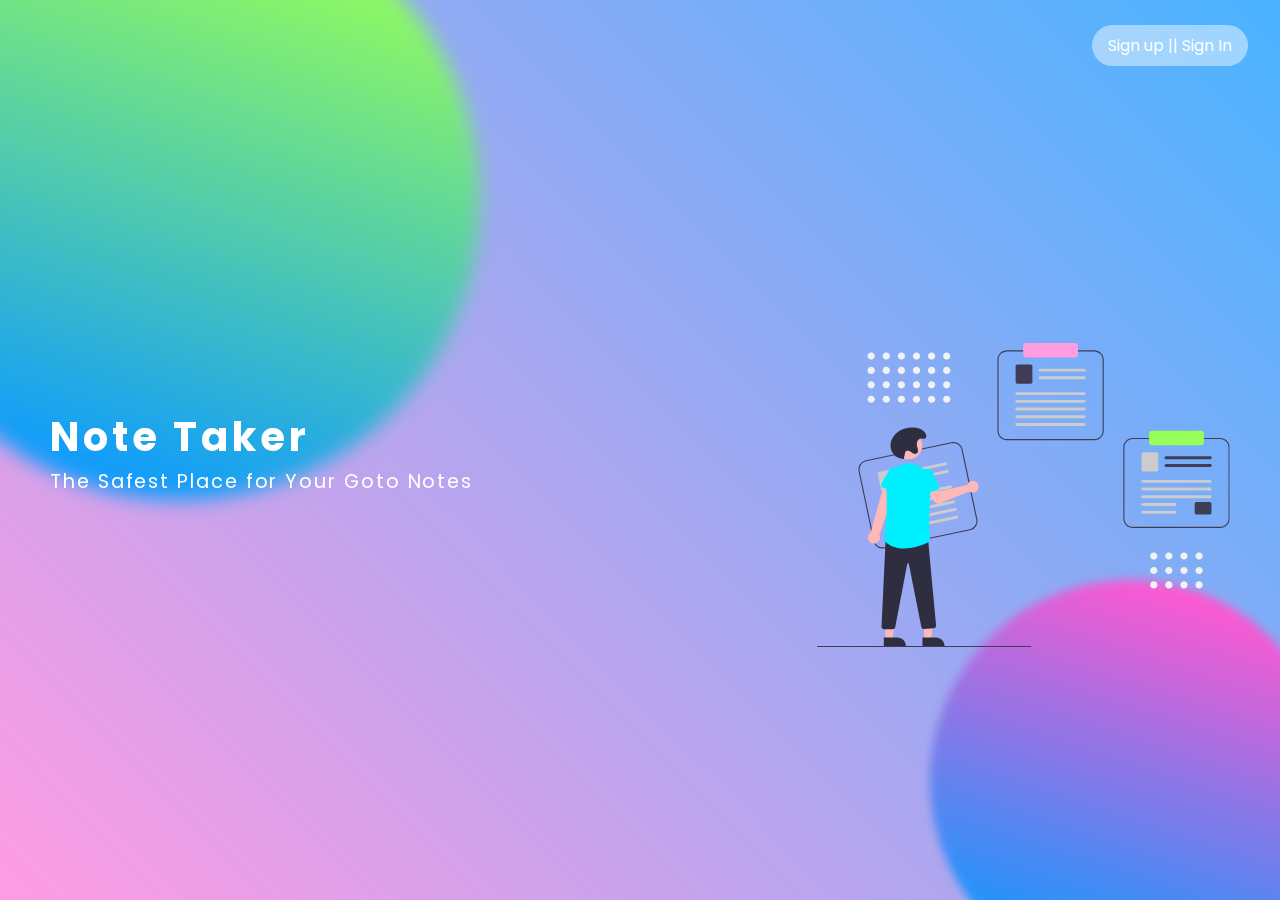
<file: index.html>
<!DOCTYPE html>
<html lang="en">
  <head>
    <meta charset="UTF-8" />
    <meta http-equiv="X-UA-Compatible" content="IE=edge" />
    <meta name="viewport" content="width=device-width, initial-scale=1.0" />
    <link rel="stylesheet" href="style.css" />
    <title>Note-Maker</title>
  </head>
  <div class="master">
    <body>
      <nav>
        <div>
          <a href="./Pages/Login/index.html">Sign up || Sign In</a>
        </div>
      </nav>

      <main class="container">
        <div class="left-div">
          <h1 class="main-heading">Note Taker</h1>
          <h3 class="sub-heading">The Safest Place for Your Goto Notes</h3>
        </div>
        <div class="right-div">
          <img src="./assets/homepage-illustration.svg" alt="illustration" />
        </div>
      </main>
      <!-- circles -->
      <div class="circle1"></div>
      <div class="circle2"></div>
      <script src="./script.js"></script>
    </body>
  </div>
</html>
</file>
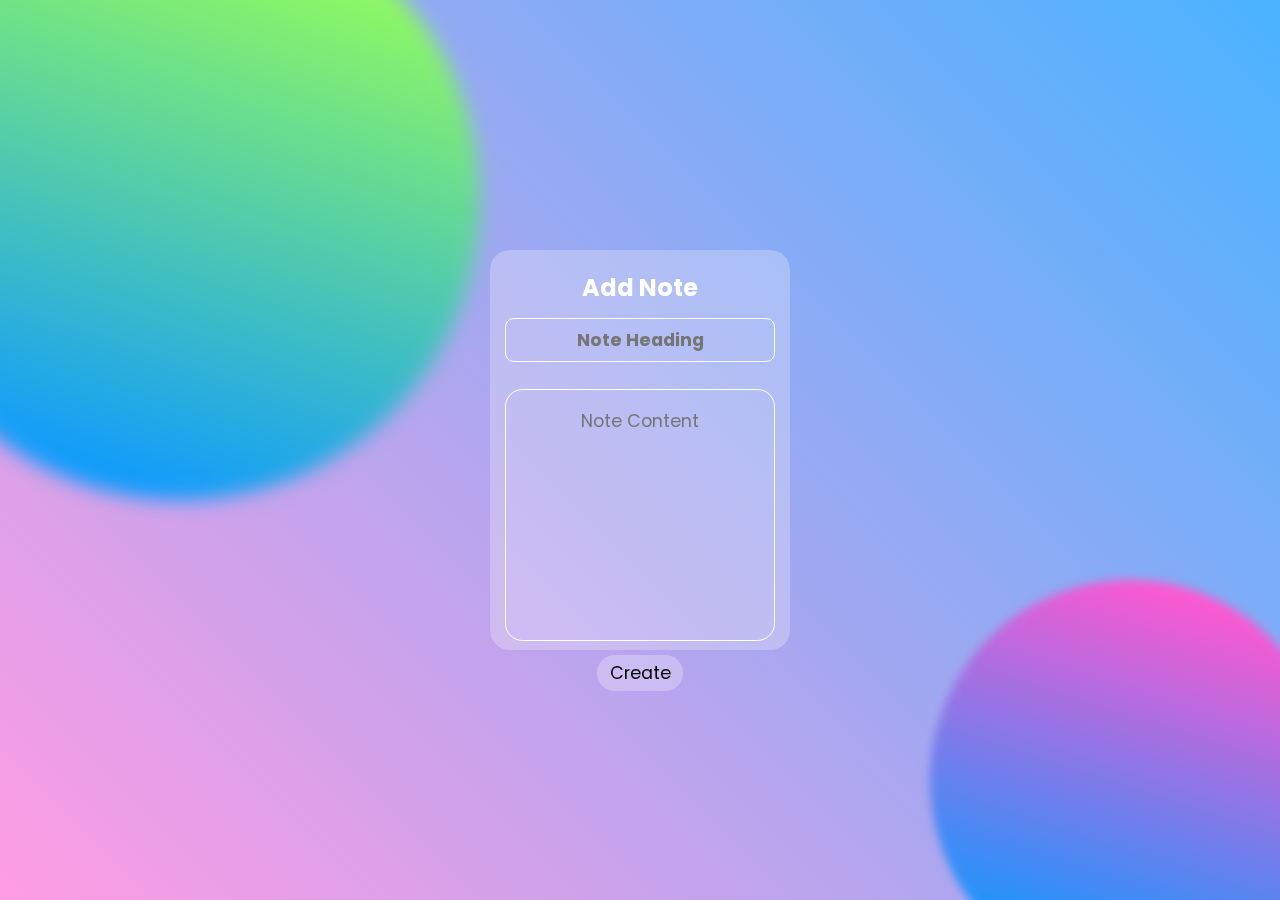
<file: Pages/AddNote/index.html>
<!DOCTYPE html>
<html lang="en">
  <head>
    <meta charset="UTF-8" />
    <meta http-equiv="X-UA-Compatible" content="IE=edge" />
    <meta name="viewport" content="width=device-width, initial-scale=1.0" />
    <title>Add Note</title>
    <link rel="stylesheet" href="./style.css" />
  </head>

  <body>
    <main>
      <div class="main-container">
        <div class="card">
          <p>Add Note</p>
          <div class="header">
            <input type="text" class="heading" placeholder="Note Heading" />
          </div>
          <textarea
            type="textarea"
            class="content"
            placeholder="Note Content"
          ></textarea>
          <div class="add-note">Create</div>
        </div>
      </div>
    </main>
    <div class="container">
      <div class="heading">Adding Notes...</div>
    </div>
    <!-- circles -->
    <div class="circle1"></div>
    <div class="circle2"></div>
    <script src="./script.js"></script>
  </body>
</html>
</file>
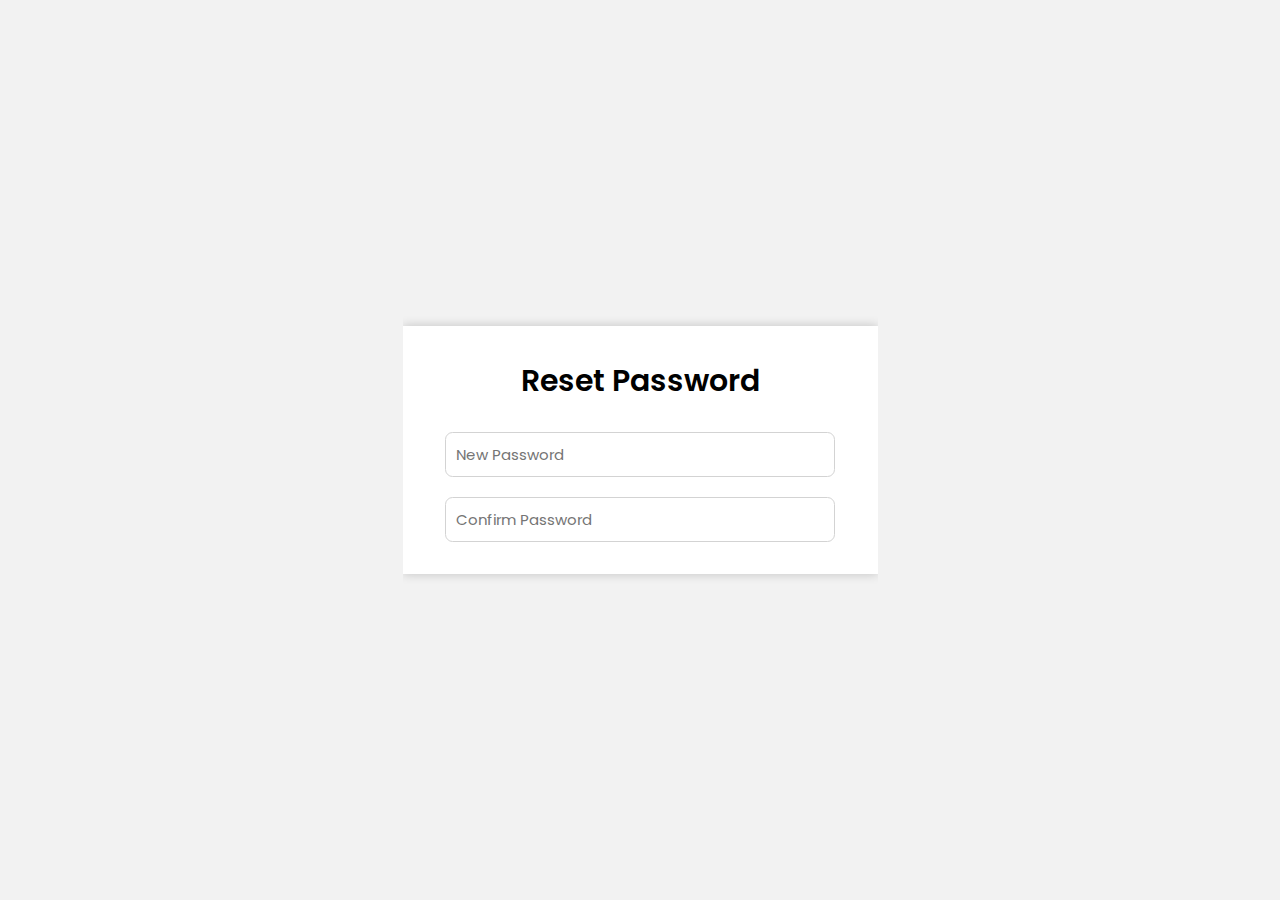
<file: Pages/changePassword/index.html>
<!DOCTYPE html>
<html lang="en">

<head>
    <meta charset="UTF-8">
    <meta http-equiv="X-UA-Compatible" content="IE=edge">
    <meta name="viewport" content="width=device-width, initial-scale=1.0">
    <link rel="stylesheet" href="https://cdnjs.cloudflare.com/ajax/libs/font-awesome/5.15.3/css/all.min.css" integrity="sha512-iBBXm8fW90+nuLcSKlbmrPcLa0OT92xO1BIsZ+ywDWZCvqsWgccV3gFoRBv0z+8dLJgyAHIhR35VZc2oM/gI1w==" crossorigin="anonymous" referrerpolicy="no-referrer"
    />
    <link rel="stylesheet" href="style.css">
    <title>Update Password</title>
</head>

<body>

    <div class="container">
        <div class="heading">Reset Password</div>
        <div class="form">
            <div class="field">
                <div class="newPassword-field">
                    <input class="newPassword" type="password" placeholder="New Password" onkeyup="check()">
                    <div class="icon">
                        <span class="newPassword-icon1 fas fa-exclamation"></span>
                        <span class="newPassword-icon2 fas fa-check"></span>
                    </div>
                </div>
                <div class="newPassword-error">Atleast 8 Characters Including Uppercase, Lowercase, Numbers And Symbols</div>
                <div class="confirmPassword-field">
                    <input class="confirmPassword" type="password" placeholder="Confirm Password" onkeyup="check3()">
                    <div class="icon">
                        <span class="confirmPassword-icon1 fas fa-exclamation"></span>
                        <span class="confirmPassword-icon2 fas fa-check"></span>
                    </div>
                </div>
                <div class="confirmPassword-error">Confirm Password And New Password Should Match</div>
            </div>
            <div class="btn">Reset</div>
        </div>
    </div>
    <script src="./script.js"></script>
</body>

</html>
</file>
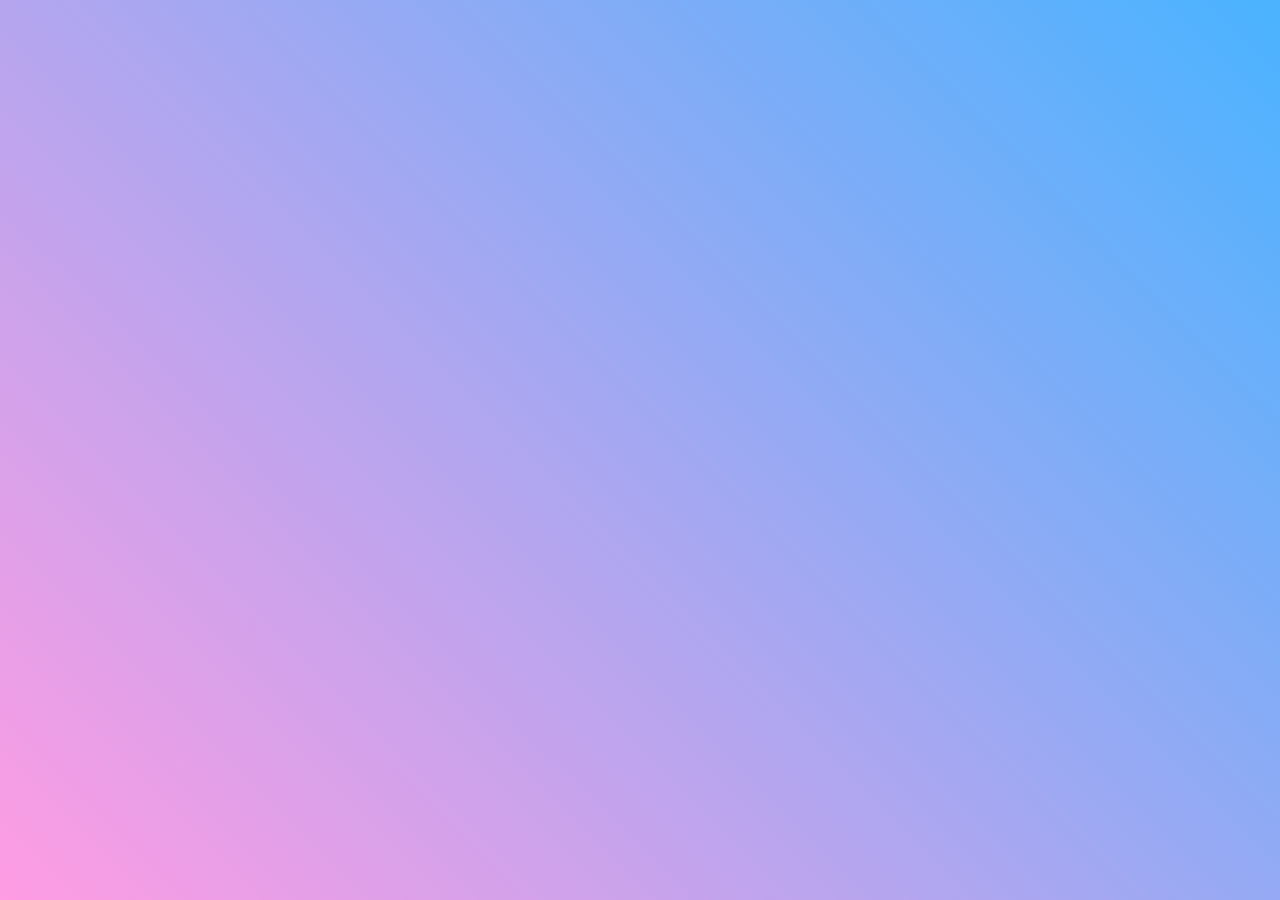
<file: Pages/Dashboard/index.html>
<!DOCTYPE html>
<html lang="en">
  <head>
    <meta charset="UTF-8" />
    <meta http-equiv="X-UA-Compatible" content="IE=edge" />
    <meta name="viewport" content="width=device-width, initial-scale=1.0" />
    <title>Dashboard</title>
    <link rel="stylesheet" href="./style.css" />
  </head>
  <body>
    <nav>
      <div class="heading">Welcome User</div>
      <div class="nav-options">
        <div class="add-note">Add New Note</div>
        <div class="profile">Profile</div>
        <div class="sign-out">Sign out</div>
      </div>
    </nav>

    <main>
      <div class="main-container">
        <!-- <div class="card">
                <div class="header">
                    <div class="heading">Note 1</div>
                    <div class="img-div">
                        <a><img src="../../assets/edit.svg" alt=""></a>
                        <a><img src="../../assets/delete.svg" alt=""></a>
                    </div>
                </div>
                <div class="content">
                    <p>Lorem ipsum dolor, sit amet consectetur adipisicing elit. Ipsam, ullam.</p>
                </div> -->
      </div>
    </main>
    <!-- cicles -->
    <div class="circle1"></div>
    <div class="circle2"></div>

    <div class="loading">
      <div class="text">Fetching Notes ....</div>
      <img src="../../assets/notesFetching.svg" alt="" />
    </div>

    <script src="./script.js"></script>
  </body>
</html>
</file>
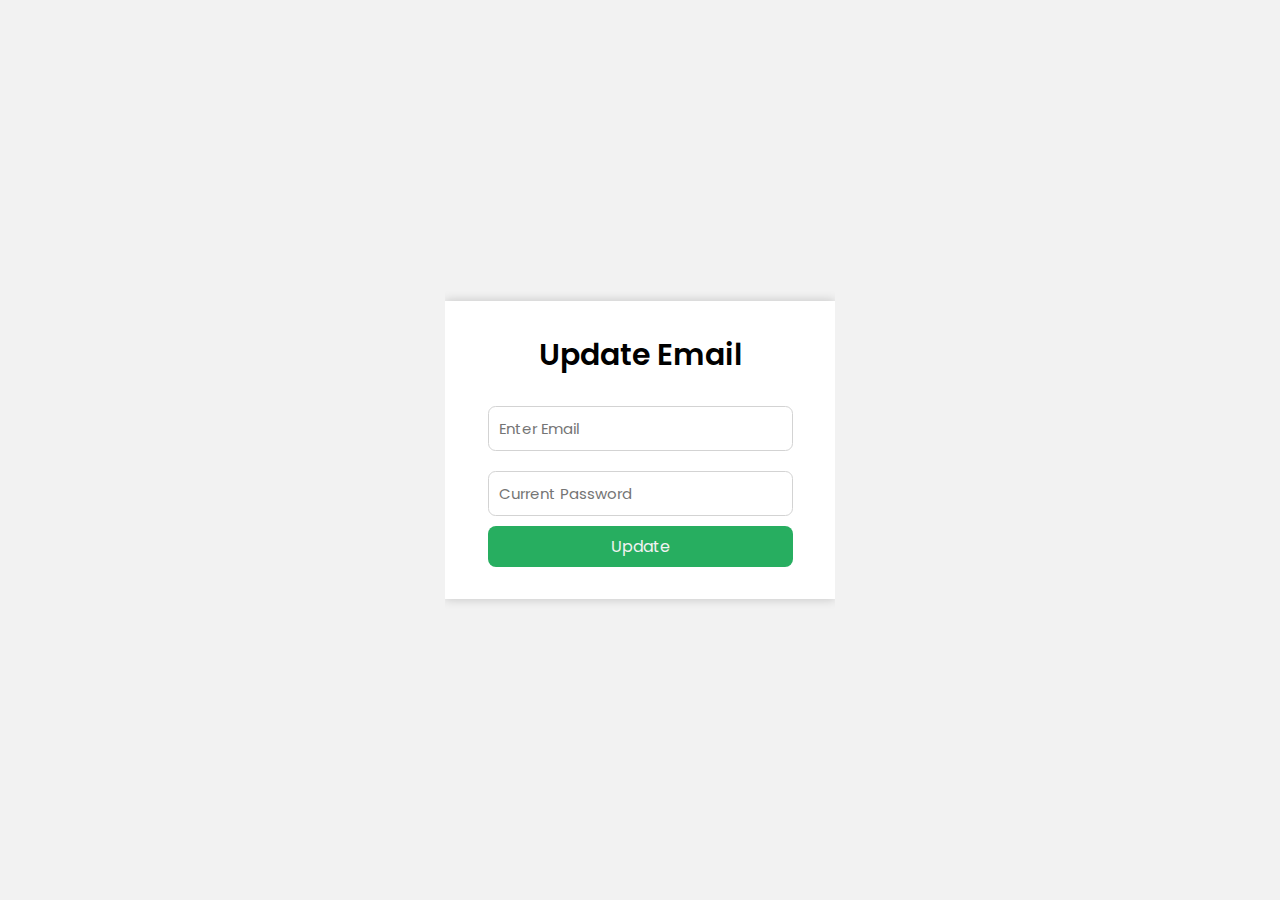
<file: Pages/EditEmail/index.html>
<!DOCTYPE html>
<html lang="en">

<head>
    <meta charset="UTF-8">
    <meta http-equiv="X-UA-Compatible" content="IE=edge">
    <meta name="viewport" content="width=device-width, initial-scale=1.0">
    <link rel="stylesheet" href="https://cdnjs.cloudflare.com/ajax/libs/font-awesome/5.15.3/css/all.min.css" integrity="sha512-iBBXm8fW90+nuLcSKlbmrPcLa0OT92xO1BIsZ+ywDWZCvqsWgccV3gFoRBv0z+8dLJgyAHIhR35VZc2oM/gI1w==" crossorigin="anonymous" referrerpolicy="no-referrer"
    />
    <link rel="stylesheet" href="style.css">
    <title>Edit Email</title>
</head>

<body>

    <div class="container">
        <div class="heading">Update Email</div>
        <div class="form">
            <div class="field">
                <div class="email-field">
                    <input class="email" type="text" placeholder="Enter Email" onkeyup="check()">
                    <div class="icon">
                        <span class="email-icon1 fas fa-exclamation"></span>
                        <span class="email-icon2 fas fa-check"></span>
                    </div>
                </div>
                <div class="email-error">Please Enter Valid Email</div>
                <div class="password-field">
                    <input type="password" placeholder="Current Password" class="password" onkeyup="check2()">
                    <div class="icon">
                        <span class="password-icon1 fas fa-exclamation"></span>
                        <span class="password-icon2 fas fa-check"></span>
                    </div>
                </div>
                <div class="password-error">Password Incorrect</div>
                <div class="error-text password-error">Enter Password</div>
            </div>
            <div class="btn">Update</div>
        </div>
    </div>
    <script src="./script.js"></script>
</body>

</html>
</file>
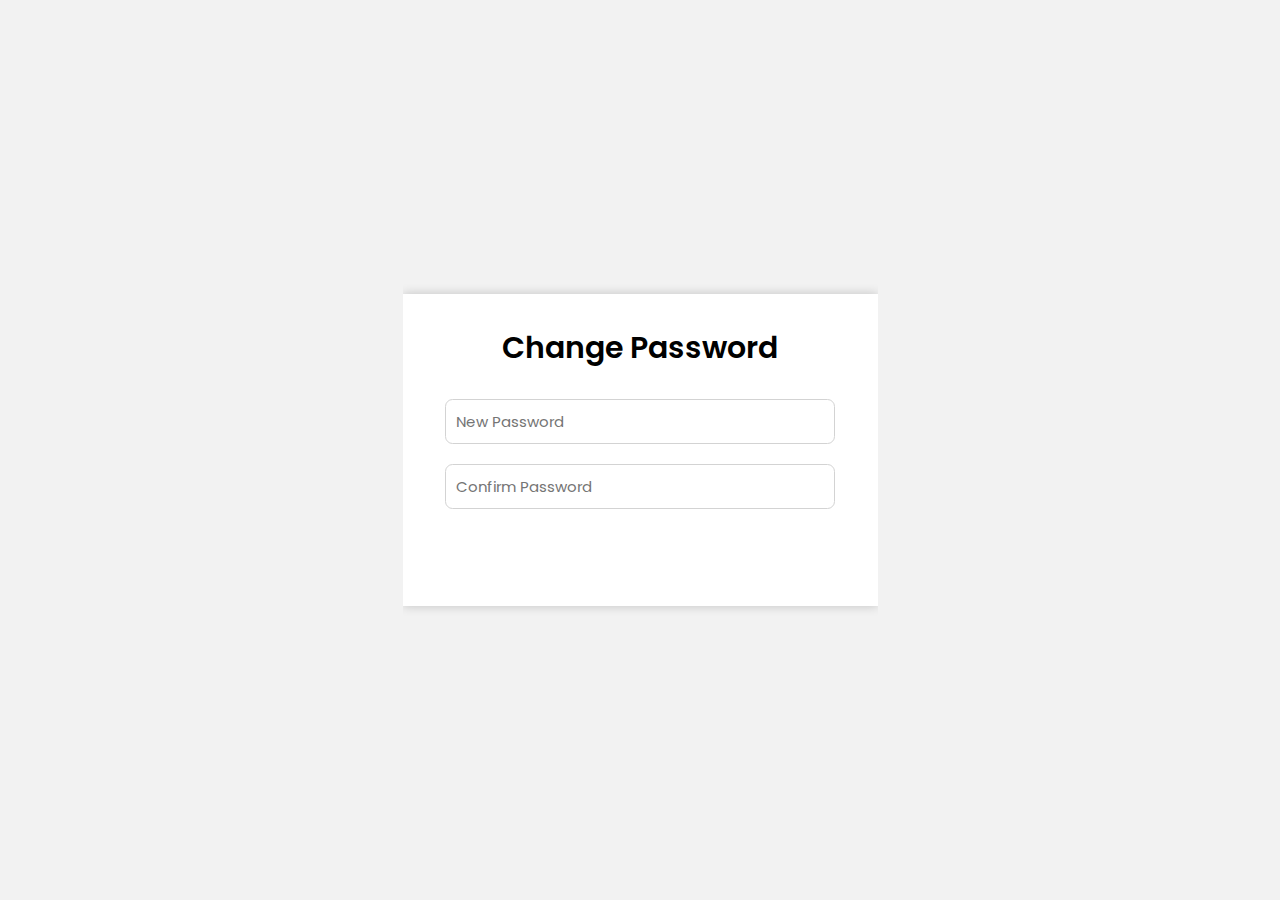
<file: Pages/EditPassword/index.html>
<!DOCTYPE html>
<html lang="en">

<head>
    <meta charset="UTF-8">
    <meta http-equiv="X-UA-Compatible" content="IE=edge">
    <meta name="viewport" content="width=device-width, initial-scale=1.0">
    <link rel="stylesheet" href="https://cdnjs.cloudflare.com/ajax/libs/font-awesome/5.15.3/css/all.min.css" integrity="sha512-iBBXm8fW90+nuLcSKlbmrPcLa0OT92xO1BIsZ+ywDWZCvqsWgccV3gFoRBv0z+8dLJgyAHIhR35VZc2oM/gI1w==" crossorigin="anonymous" referrerpolicy="no-referrer"
    />
    <link rel="stylesheet" href="style.css">
    <title>Update Password</title>
</head>

<body>

    <div class="container">
        <div class="heading">Change Password</div>
        <div class="form">
            <div class="field">
                <div class="newPassword-field">
                    <input class="newPassword" type="password" placeholder="New Password" onkeyup="check()">
                    <div class="icon">
                        <span class="newPassword-icon1 fas fa-exclamation"></span>
                        <span class="newPassword-icon2 fas fa-check"></span>
                    </div>
                </div>
                <div class="newPassword-error">Atleast 8 Characters Including Uppercase, Lowercase, Numbers And Symbols</div>
                <div class="confirmPassword-field">
                    <input class="confirmPassword" type="password" placeholder="Confirm Password" onkeyup="check3()">
                    <div class="icon">
                        <span class="confirmPassword-icon1 fas fa-exclamation"></span>
                        <span class="confirmPassword-icon2 fas fa-check"></span>
                    </div>
                </div>
                <div class="confirmPassword-error">Confirm Password And New Password Should Match</div>
                <div class="password-field">
                    <input type="password" placeholder="Current Password" class="password" onkeyup="check2()">
                    <div class="icon">
                        <span class="password-icon1 fas fa-exclamation"></span>
                        <span class="password-icon2 fas fa-check"></span>
                    </div>
                </div>
                <div class="password-error">Password Incorrect</div>
                <div class="error-text password-error">Enter Password</div>
            </div>
            <div class="btn">Update</div>
        </div>
    </div>
    <script src="./script.js"></script>
</body>

</html>
</file>
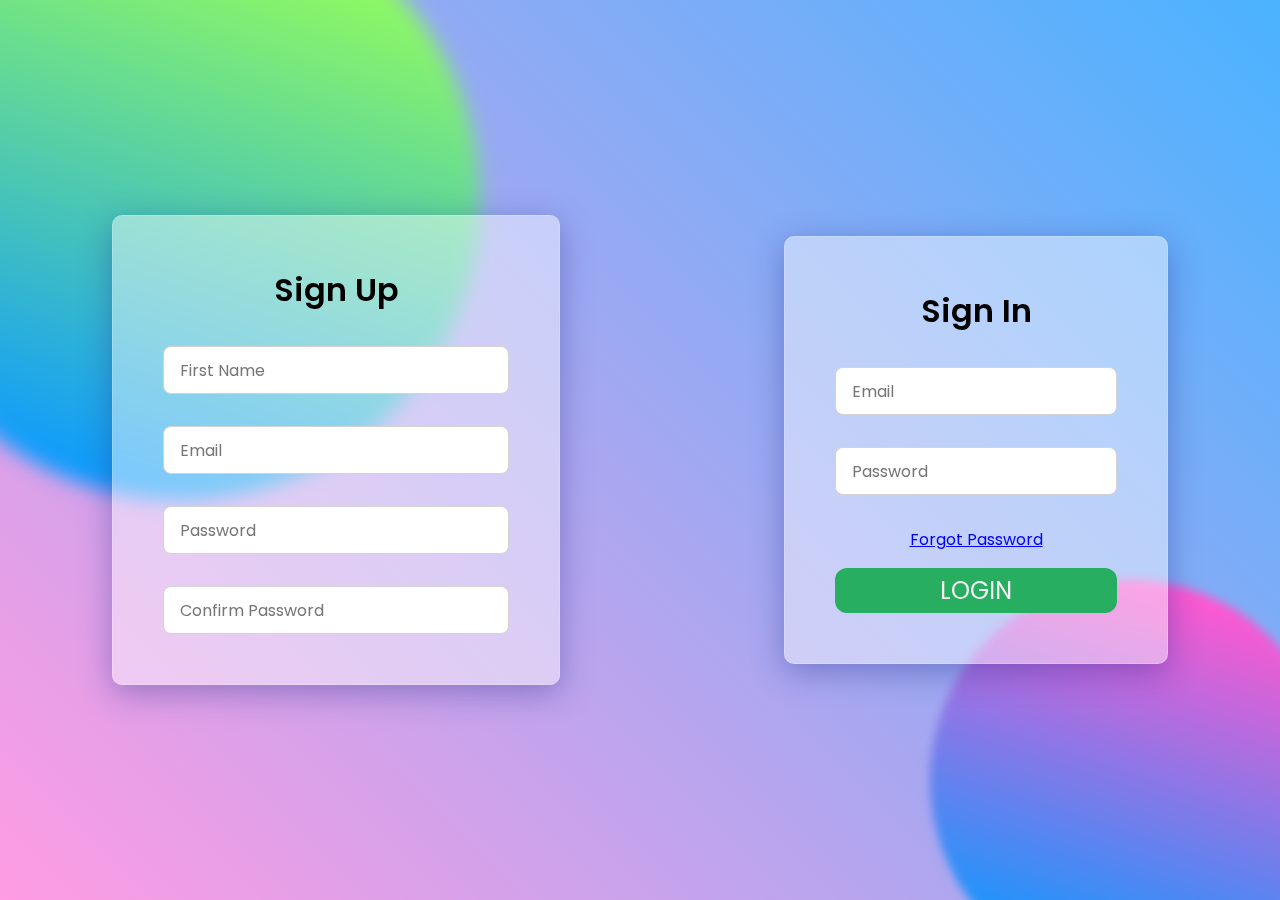
<file: Pages/Login/index.html>
<!DOCTYPE html>
<html lang="en">

<head>
    <meta charset="UTF-8">
    <meta http-equiv="X-UA-Compatible" content="IE=edge">
    <meta name="viewport" content="width=device-width, initial-scale=1.0">
    <link rel="stylesheet" href="https://cdnjs.cloudflare.com/ajax/libs/font-awesome/5.15.3/css/all.min.css" integrity="sha512-iBBXm8fW90+nuLcSKlbmrPcLa0OT92xO1BIsZ+ywDWZCvqsWgccV3gFoRBv0z+8dLJgyAHIhR35VZc2oM/gI1w==" crossorigin="anonymous" referrerpolicy="no-referrer"
    />
    <link rel="stylesheet" href="style.css">
    <title>Authentication</title>
</head>

<body>
    <div class="contaniner">
        <div class="signUp">
            <div class="heading">Sign Up</div>
            <div class="form">
                <div class="name-field">
                    <input class="name" type="text" placeholder="First Name" onkeyup="check1()">
                    <div class="icon">
                        <span class="name-icon1 fas fa-exclamation"></span>
                        <span class="name-icon2 fas fa-check"></span>
                    </div>
                </div>
                <div class="name-error">Name Should At Max 20 Characters</div>
                <div class="email-field">
                    <input class="signup-email" type="text" placeholder="Email" onkeyup="check2()">
                    <div class="icon">
                        <span class="signup-email-icon1 email-icon1 fas fa-exclamation"></span>
                        <span class="signup-email-icon2 email-icon2 fas fa-check"></span>
                    </div>
                </div>
                <div class="signup-email-error email-error">Please Enter Valid Email</div>
                <div class="signup-email-exists email-error">Email Already Registered</div>
                <div class="password-field">
                    <input type="password" placeholder="Password" class="signup-password" onkeyup="check3()">
                    <div class="icon">
                        <span class="signup-password-icon1 password-icon1 fas fa-exclamation"></span>
                        <span class="signup-password-icon2 password-icon2 fas fa-check"></span>
                    </div>
                </div>
                <div class="signup-enter-password password-error">Atleast 8 Characters Including Uppercase, Lowercase, Numbers And Symbols</div>

                <div class="confirmPassword-field">
                    <input class="confirmPassword" type="password" placeholder="Confirm Password" onkeyup="check4()">
                    <div class="icon">
                        <span class="confirmPassword-icon1 fas fa-exclamation"></span>
                        <span class="confirmPassword-icon2 fas fa-check"></span>
                    </div>
                </div>
                <div class="confirm-password-error password-error">Confirm Password And New Password Should Match</div>
            </div>
            <div class="btn register">REGISTER</div>
        </div>

        <div class="signIn">
            <div class="heading">Sign In</div>
            <div class="login-form">
                <div class="email-field">
                    <input class="signin-email" type="text" placeholder="Email" onkeyup="check6()">
                    <div class="icon">
                        <span class="signin-email-icon1 email-icon1 fas fa-exclamation"></span>
                        <span class="signin-email-icon2 email-icon2 fas fa-check"></span>
                    </div>
                </div>
                <div class="signin-email-error email-error">Please Enter Valid Email</div>
                <div class="signin-email-exists email-error">No Such Email Registered</div>
                <div class="password-field">
                    <input type="password" placeholder="Password" class="signin-password" onkeyup="check5()">
                    <div class="icon">
                        <span class="signin-password-icon1 password-icon1 fas fa-exclamation"></span>
                        <span class="signin-password-icon2 password-icon2 fas fa-check"></span>
                    </div>
                </div>
                <div class="signin-password-incorrect password-error">Password Incorrect</div>
                <div class="signin-enter-password password-error">Enter Password</div>
                <div class="forgot-password">Forgot Password</div>
                <div class="btn login">LOGIN</div>
            </div>
        </div>

        <div class="loading">
            <div class="text">Connecting To Server ....</div>
            <img src="../../assets/loginLoading.svg" alt="">
        </div>

        <div class="circle1"></div>
        <div class="circle2"></div>

        <!-- <script src="https://unpkg.com/material-components-web@latest/dist/material-components-web.min.js"></script> -->
        <script src="https://smtpjs.com/v3/smtp.js">
        </script>
        <script src="./script.js"></script>
</body>

</html>
</file>
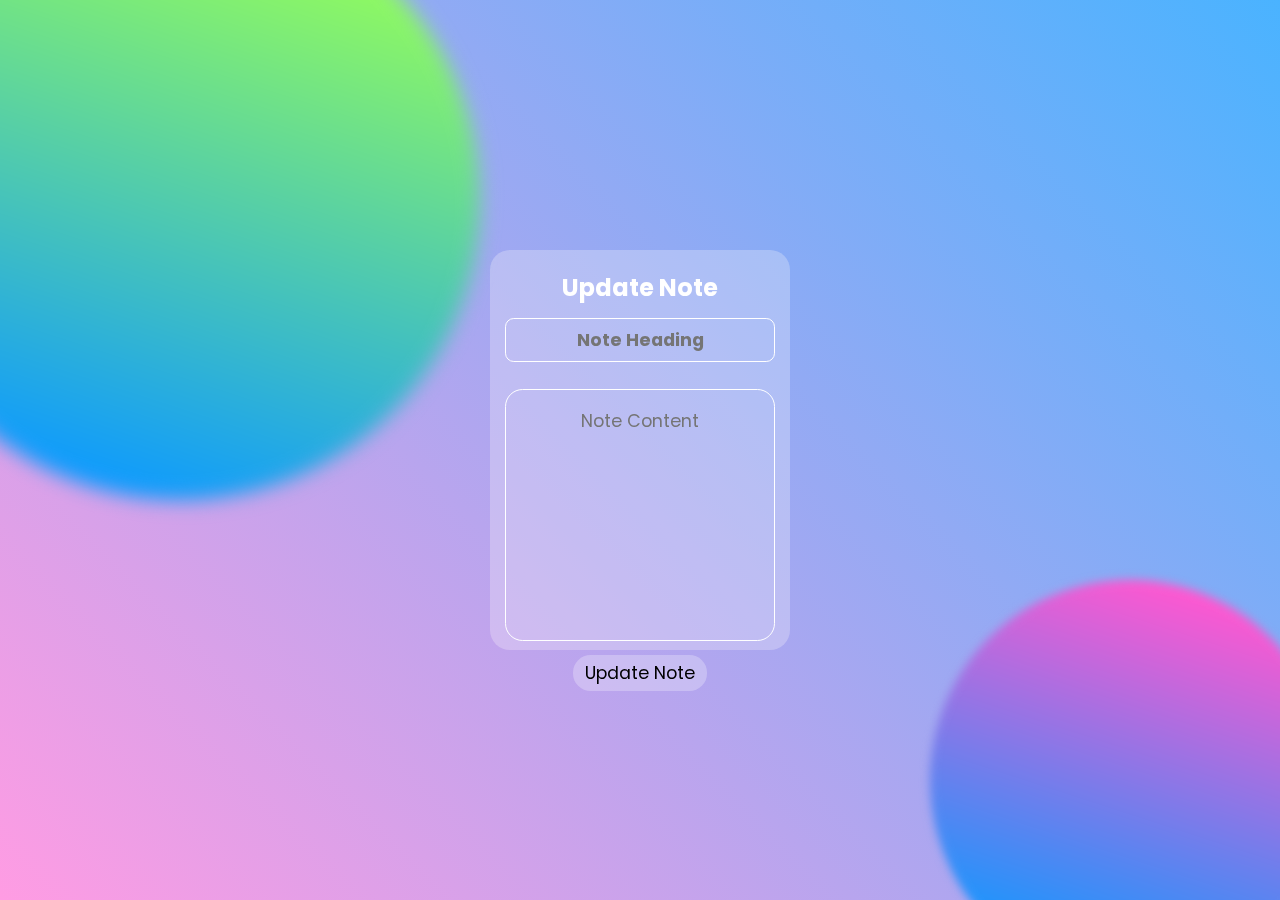
<file: Pages/UpdateNote/index.html>
<!DOCTYPE html>
<html lang="en">
  <head>
    <meta charset="UTF-8" />
    <meta http-equiv="X-UA-Compatible" content="IE=edge" />
    <meta name="viewport" content="width=device-width, initial-scale=1.0" />
    <title>Add Note</title>
    <link rel="stylesheet" href="./style.css" />
  </head>
  <body>
    <main>
      <div class="main-container">
        <div class="card">
          <p>Update Note</p>
          <div class="header">
            <input type="text" class="heading" placeholder="Note Heading" />
          </div>
          <textarea
            type="textarea"
            class="content"
            placeholder="Note Content"
          ></textarea>
          <div class="add-note">Update Note</div>
        </div>
      </div>
    </main>
    <div class="container">
      <div class="heading">Updating Notes</div>
    </div>
    <!-- circles -->
    <div class="circle1"></div>
    <div class="circle2"></div>
    <script src="./script.js"></script>
  </body>
</html>
</file>
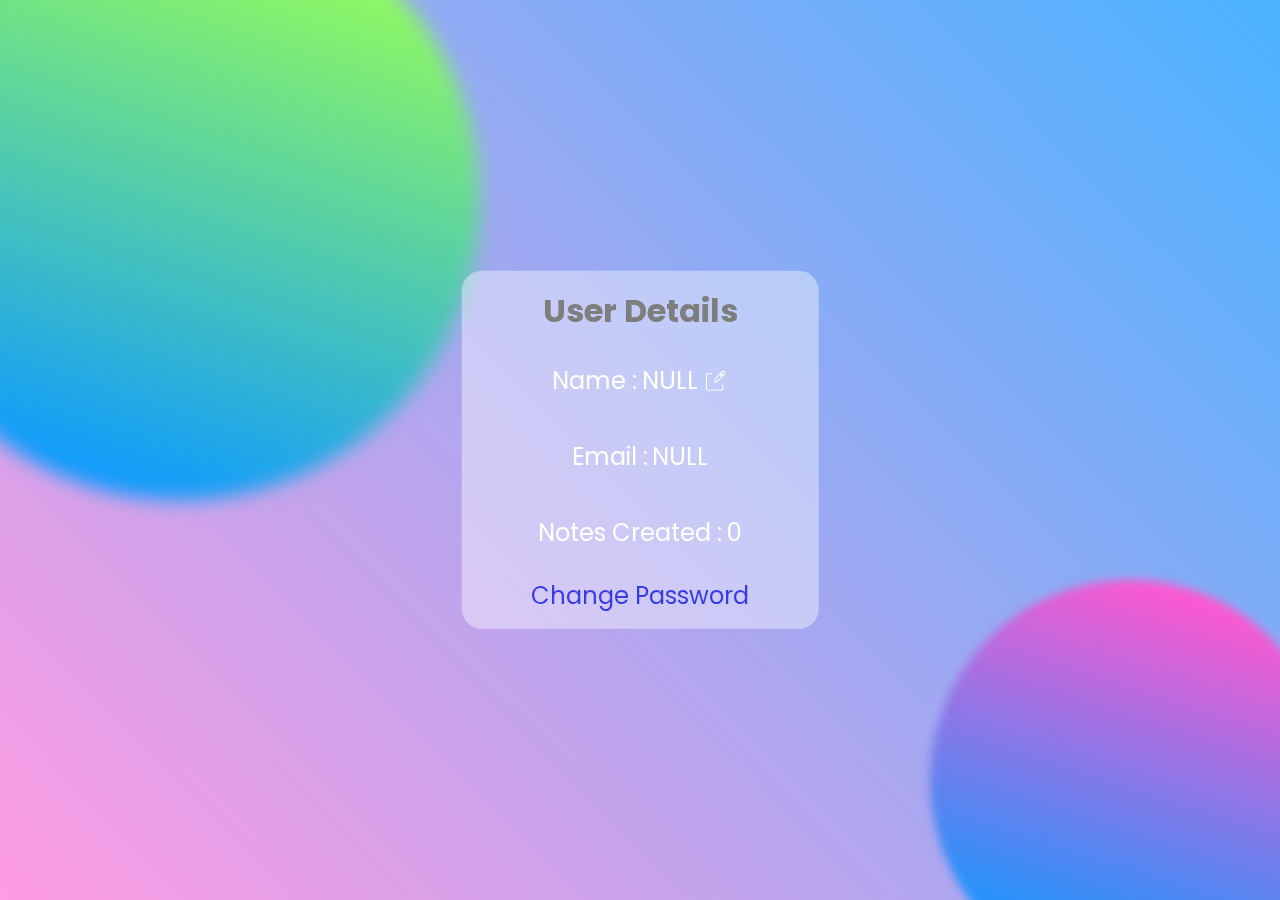
<file: Pages/UserProfile/index.html>
<!DOCTYPE html>
<html lang="en">
  <head>
    <meta charset="UTF-8" />
    <meta http-equiv="X-UA-Compatible" content="IE=edge" />
    <meta name="viewport" content="width=device-width, initial-scale=1.0" />
    <title>Profile</title>
    <link rel="stylesheet" href="style.css" />
  </head>
  <div class="master">
    <body>
      <main>
        <div class="profile">User Details</div>
        <div class="detail">
          <div class="heading">Name :</div>
          <div class="value name">NULL</div>
          <div class="edit">
            <a href="../EditName/index.html"
              ><img src="../../assets/edit.svg" alt=""
            /></a>
          </div>
        </div>
        <div class="detail">
          <div class="heading">Email :</div>
          <div class="value email">NULL</div>
          <!-- <div class="edit">
                <a href="../EditEmail/index.html"><img src="../../assets/edit.svg" alt=""></a>
            </div> -->
        </div>
        <div class="detail">
          <div class="heading">Notes Created :</div>
          <div class="value notes">0</div>
        </div>
        <div class="password">
          <a href="../EditPassword/index.html">Change Password</a>
        </div>
      </main>
      <!-- cicles -->
      <div class="circle1"></div>
      <div class="circle2"></div>
      <script src="./script.js"></script>
    </body>
  </div>
</html>
</file>
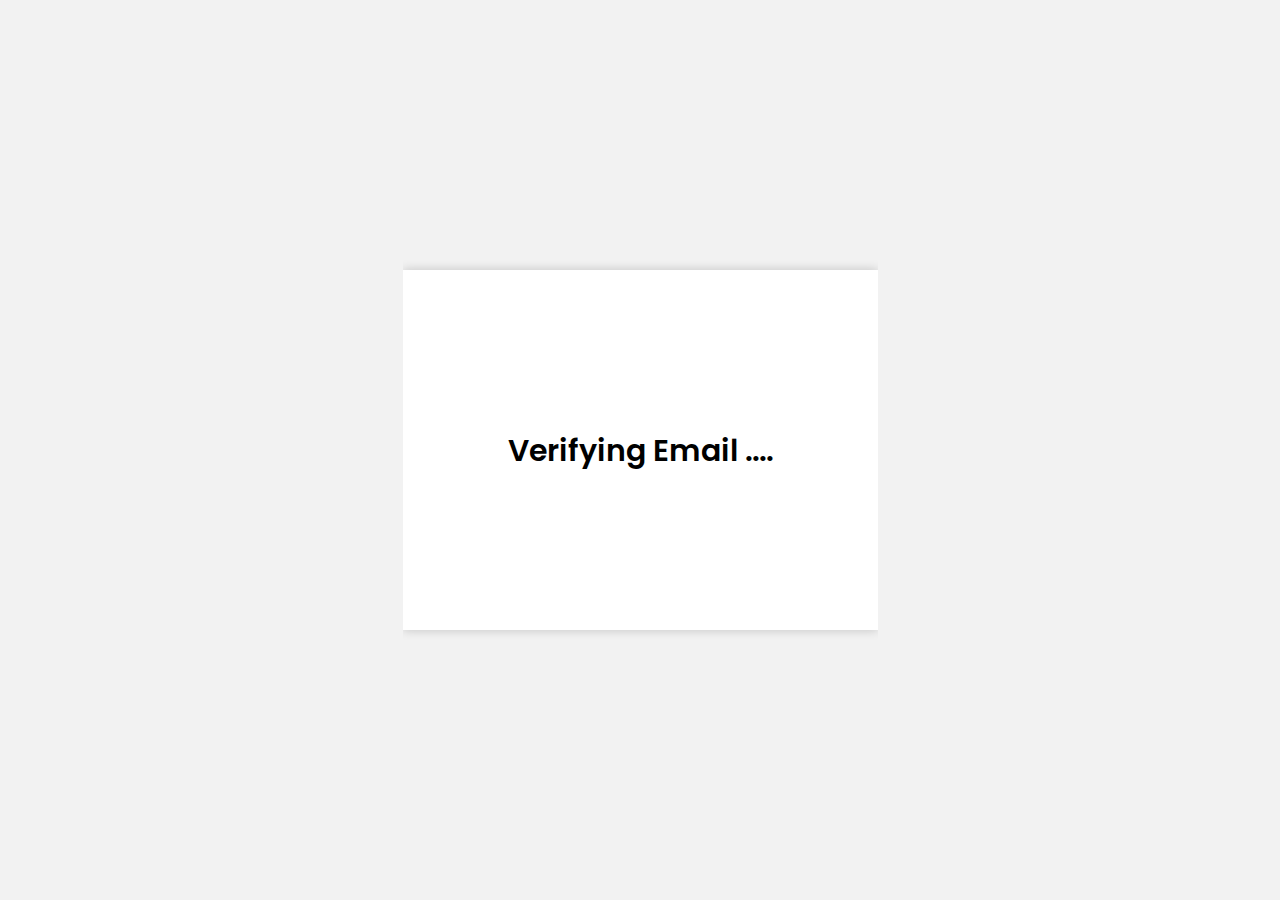
<file: Pages/verifyEmail/index.html>
<!DOCTYPE html>
<html lang="en">

<head>
    <meta charset="UTF-8">
    <meta http-equiv="X-UA-Compatible" content="IE=edge">
    <meta name="viewport" content="width=device-width, initial-scale=1.0">
    <link rel="stylesheet" href="https://cdnjs.cloudflare.com/ajax/libs/font-awesome/5.15.3/css/all.min.css" integrity="sha512-iBBXm8fW90+nuLcSKlbmrPcLa0OT92xO1BIsZ+ywDWZCvqsWgccV3gFoRBv0z+8dLJgyAHIhR35VZc2oM/gI1w==" crossorigin="anonymous" referrerpolicy="no-referrer"
    />
    <link rel="stylesheet" href="style.css">
    <title>Verify Email</title>
</head>

<body>

    <div class="container">
        <div class="heading">Verifying Email ....</div>
    </div>
    <script src="./script.js"></script>
</body>

</html>
</file>
<file: style.css>
@import url("https://fonts.googleapis.com/css2?family=Poppins:wght@300;400;600&display=swap");
* {
  margin: 0;
  padding: 0;
  box-sizing: border-box;
  font-family: "Poppins", sans-serif;
  color: #fff;
}

.master {
  position: relative;
  overflow: hidden;
  overflow-y: auto;
}

body {
  min-height: 100vh;
  background: linear-gradient(45deg, #ff9ce3, #4ab3ff);
  overflow: hidden;
  font-size: 10px;
  opacity: 0;
  transition: opacity 1s ease-in;
}

.visible {
  opacity: 1;
}

h1 {
  font-size: 2.5rem;
}

h3 {
  font-size: 1.2rem;
}

nav {
  height: 10vh;
  display: flex;
  flex-direction: row-reverse;
  font-size: 1rem;
  align-items: center;
  padding: 1em 2em;
}

nav div {
  padding: 0.5em 1em;
  background-color: rgba(255, 255, 255, 0.45);
  border-radius: 1.3em;
  backdrop-filter: 0.5em;
  -webkit-backdrop-filter: 0.5em;
  cursor: pointer;
}

nav a {
  text-decoration: none;
}

main {
  height: 90vh;
  width: 100%;
  padding: 0 5em;
  display: flex;
  align-items: center;
  justify-content: space-between;
}

main > div {
  width: 50%;
}

.left-div {
  transform: translateY(-50%);
}

.right-div {
  display: flex;
  flex-direction: row-reverse;
}

.right-div img {
  width: 70%;
}

.main-heading {
  letter-spacing: 0.1em;
}

.sub-heading {
  letter-spacing: 0.1em;
  font-weight: 400;
}

/* circles */
.circle1,
.circle2 {
  z-index: -5;
  position: fixed;
}

.circle1 {
  width: 600px;
  height: 600px;
  border-radius: 50%;

  background: linear-gradient(180deg, #97ff57 0%, #0d99ff 99.99%, #0094ff 100%);
  filter: blur(10px);
  transform: rotate(18deg);
  left: -120px;
  top: -100px;
}
.circle2 {
  width: 400px;
  height: 400px;
  border-radius: 50%;

  filter: blur(10px);
  transform: rotate(18deg);
  right: -50px;
  bottom: -80px;

  background: linear-gradient(180deg, #ff57d0 0%, #0d99ff 99.99%, #0094ff 100%);
  filter: blur(5px);
  transform: rotate(18deg);
}

/* media queries */

@media (max-width: 500px) {
  body {
    font-size: 5px;
  }
  h1 {
    font-size: 2rem;
  }
  h3 {
    font-size: 1rem;
  }
  nav {
    padding: 1em;
  }
  main {
    flex-direction: column;
    justify-content: space-evenly;
    align-items: center;
    position: relative;
  }
  .left-div {
    text-align: center;
    width: 100%;
  }
  .right-div {
    display: block;
    width: 100%;
    text-align: center;
  }
  .circle2 {
    right: -75px;
  }
  .circle1 {
    height: 500px;
    width: 500px;
    left: -130px;
  }
}

@media (min-width: 500px) and (max-width: 768px) {
  body {
    font-size: 7px;
    overflow-y: auto;
    min-height: 100vw;
    max-height: 100vh;
  }
  nav {
    padding: 2em;
  }
  main {
    flex-direction: column;
    justify-content: space-evenly;
    align-items: center;
    position: relative;
    min-height: 90vw;
    max-height: 90vh;
  }
  .left-div {
    text-align: center;
    width: 100%;
  }
  .right-div {
    display: block;
    width: 100%;
    text-align: center;
  }
}

@media (min-width: 769px) and (max-width: 1024px) {
  body {
    font-size: 8px;
  }
}

@media (min-width: 1025px) and (max-width: 1200px) {
  body {
    font-size: 9px;
  }
}
</file>
<file: Pages/AddNote/style.css>
@import url("https://fonts.googleapis.com/css2?family=Poppins:wght@300;400;600&display=swap");
* {
  margin: 0;
  padding: 0;
  box-sizing: border-box;
  font-family: "Poppins", sans-serif;
  color: #fff;
}

body {
  min-height: 100vh;
  background: linear-gradient(45deg, #ff9ce3, #4ab3ff);
  font-size: 10px;
  overflow: hidden;
  display: grid;
  place-items: center;
}

main {
  position: absolute;
  top: 50%;
  left: 50%;
  transform: translate(-50%, -50%);
}

.card {
  height: 40em;
  width: 30em;
  text-align: center;
  background-color: rgba(255, 251, 251, 0.267);
  border-radius: 2em;
  padding: 2em 1.5em;
}

.card p {
  height: 10%;
  font-size: 1.5rem;
  font-weight: bold;
  margin-bottom: 0.5em;
}

.main-container .header {
  height: 10%;
}

.main-container .header .heading {
  color: rgb(255, 255, 255);
  background-color: transparent;
  font-size: 1.1rem;
  font-weight: bold;
  text-align: center;
  padding: 0.5rem;
  outline: none;
  width: 100%;
  border: 1px solid white;
  border-radius: 0.5em;
}

.content {
  height: 70%;
  width: 100%;
  text-align: center;
  border: 1px solid white;
  margin: 2em 0 0 0;
  border-radius: 1em;
  padding: 1em;
  overflow-y: auto;
  word-break: break-word;
  font-size: 1.1rem;
  outline: none;
  background-color: transparent;
  resize: none;
}

.add-note {
  height: 10%;
  display: inline-block;
  margin: 0 auto;
  font-size: 1.1rem;
  margin: 0.5em;
  color: black;
  background-color: rgba(255, 255, 255, 0.267);
  padding: 0.3em 0.7em;
  border-radius: 1em;
  cursor: pointer;
}

.add-note {
  transition: all 1sec ease-in-out;
}

.add-note:hover {
  transform: scale(1.1);
}

.container {
  text-align: center;
  background-color: #fff;
  height: 40%;
  padding: 1.4em;
  box-shadow: 0 0 1rem rgba(0, 0, 0, 0.2);
  width: 20rem;
  margin: 0 1rem;
  display: flex;
  align-items: center;
  justify-content: center;
  display: none;
  position: absolute;
  top: 50%;
  left: 50%;
  transform: translate(-50%, -50%);
}

.container .heading {
  color: black;
  font-size: 2rem;
  font-weight: 600;
  padding: 0.5em;
  margin: 0 3rem;
  line-height: 3.3rem;
}

/* circles */
.circle1,
.circle2 {
  z-index: -5;
  position: fixed;
}

.circle1 {
  width: 600px;
  height: 600px;
  border-radius: 50%;

  background: linear-gradient(180deg, #97ff57 0%, #0d99ff 99.99%, #0094ff 100%);
  filter: blur(10px);
  transform: rotate(18deg);
  left: -120px;
  top: -100px;
}
.circle2 {
  width: 400px;
  height: 400px;
  border-radius: 50%;

  filter: blur(10px);
  transform: rotate(18deg);
  right: -50px;
  bottom: -80px;

  background: linear-gradient(180deg, #ff57d0 0%, #0d99ff 99.99%, #0094ff 100%);
  filter: blur(5px);
  transform: rotate(18deg);
}

@media (max-width: 500px) {
  .circle2 {
    right: -75px;
  }
  .circle1 {
    height: 500px;
    width: 500px;
    left: -130px;
  }
}
</file>
<file: Pages/changePassword/style.css>
@import url('https://fonts.googleapis.com/css2?family=Poppins:wght@300;400;600&display=swap');
* {
    margin: 0;
    padding: 0;
    box-sizing: border-box;
    font-family: 'Poppins', sans-serif;
}

html,
body {
    overflow: hidden;
    font-size: 10px;
    height: 100%;
    display: grid;
    place-items: center;
    background-color: #f2f2f2;
}

.container {
    text-align: center;
    background-color: #fff;
    font-size: 1.6rem;
    padding: 1.4em;
    box-shadow: 0 0 1rem rgba(0, 0, 0, 0.2);
    width: 47.5rem;
}

.container .heading {
    font-size: 3rem;
    font-weight: 600;
    padding: 0.5em;
    margin: 0 3rem;
    ;
    line-height: 3.3rem;
}

.container .form {
    margin: 1rem 2rem;
}

.container .form .newPassword-field,
.container .form .confirmPassword-field,
.container .form .password-field {
    width: 100%;
    height: 4.5rem;
    margin-top: 2rem;
    display: flex;
    position: relative;
}

.container .form .newPassword-field input,
.container .form .confirmPassword-field input,
.container .form .password-field input {
    width: 100%;
    height: 100%;
    border: 1px solid lightgray;
    border-radius: 0.5em;
    padding-left: 1rem;
    font-size: 1.5rem;
    outline: none;
}

.newPassword-field .icon,
.confirmPassword-field .icon,
.password-field .icon {
    position: absolute;
    top: 50%;
    right: 1.5rem;
    transform: translateY(-50%);
}

.newPassword-field .icon span,
.confirmPassword-field .icon span,
.password-field .icon span {
    height: 2.5rem;
    width: 2.5rem;
    border: 0.2rem solid;
    border-radius: 50%;
    line-height: 2.2rem;
    display: none;
}

.newPassword-field .icon .newPassword-icon1,
.confirmPassword-field .icon .confirmPassword-icon1,
.password-field .icon .password-icon1 {
    color: #e74c3c;
    border-color: #e74c3c;
}

.newPassword-field .icon .newPassword-icon2,
.confirmPassword-field .icon .confirmPassword-icon2,
.password-field .icon .password-icon2 {
    color: #27ae60;
    border-color: #27ae60;
}

.form .newPassword-error,
.form .confirmPassword-error,
.form .password-error {
    margin: 1rem 0 2rem 0;
    background-color: #e74c3c;
    padding: 0.5em;
    border-radius: 0.5em;
    position: relative;
    display: none;
}

.form .newPassword-error:before,
.form .confirmPassword-error:before,
.form .password-error:before {
    display: block;
    content: " ";
    background-color: #e74c3c;
    height: 2rem;
    width: 2rem;
    position: absolute;
    top: -0.8rem;
    right: 0.69rem;
    transform: rotate(45deg);
}

.password {
    display: none;
}

.btn {
    padding: 0.5em;
    margin-top: 1rem;
    background-color: #27ae60;
    width: 100%;
    border: none;
    outline: none;
    cursor: pointer;
    color: #F2F2F2;
    font-size: 1.6rem;
    border-radius: 0.5em;
    display: none;
    /* display: 'none'; */
}
</file>
<file: Pages/Dashboard/style.css>
@import url("https://fonts.googleapis.com/css2?family=Poppins:wght@300;400;600&display=swap");
* {
  margin: 0;
  padding: 0;
  box-sizing: border-box;
  font-family: "Poppins", sans-serif;
  color: #fff;
}

/* .master {
  position: relative;
  overflow: hidden;
  overflow-y: auto;
} */

body {
  min-height: 100vh;
  background: linear-gradient(45deg, #ff9ce3, #4ab3ff);
  overflow-y: auto;
  font-size: 10px;
  opacity: 0;
  transition: opacity 1s ease-in;
}

.visible {
  opacity: 1;
}

nav {
  height: 10vh;
  width: 100%;
  display: flex;
  justify-content: space-around;
  align-items: center;
  padding: 5em;
  visibility: hidden;
}

nav .nav-options div {
  display: inline-block;
  font-size: 1.2rem;
  margin: 0.5em;
  background-color: rgba(255, 255, 255, 0.267);
  padding: 0.3em 0.7em;
  border-radius: 1em;
  cursor: pointer;
}

nav .heading {
  font-size: 2.75rem;
  font-weight: bold;
}

/* scrollbar optimised */

.main-container {
  padding: 5em;
  display: grid;
  grid-template-columns: repeat(auto-fill, minmax(25em, 1fr));
  grid-column-gap: 5em;
  grid-row-gap: 2.5em;
  justify-content: center;
  visibility: hidden;
}

.card {
  /* display: inline-block; */
  height: 30em;
  width: 25em;
  background-color: rgba(255, 251, 251, 0.267);
  border-radius: 2em;
  padding: 2em 1.5em;
}

.main-container .card .header {
  height: 10%;
  display: flex;
  justify-content: space-between;
  align-items: center;
}

.heading {
  font-size: 1.2rem;
  font-weight: bold;
  word-break: break-word;
}

.img-div {
  height: 3.5em;
  width: 7em;
  display: flex;
  align-items: center;
  justify-content: space-between;
}

.main-container a {
  height: 100%;
  width: 50%;
  text-decoration: none;
}

.main-container a img {
  fill: #fff;
  height: 100%;
  width: 100%;
  cursor: pointer;
}

.main-container .edit::after {
  content: "Edit Note";
  display: block;
  font-size: 0.7rem;
  width: 200%;
  visibility: hidden;
}

.main-container .edit:hover::after {
  visibility: visible;
}

.main-container .delete::after {
  content: "Delete Note";
  display: block;
  font-size: 0.7rem;
  width: 200%;
  visibility: hidden;
}

.main-container .delete:hover::after {
  visibility: visible;
}

.content {
  height: 80%;
  border: 1px solid white;
  margin: 2em 0 0 0;
  border-radius: 1em;
  padding: 1em;
  overflow-y: auto;
  word-break: break-word;
  font-size: 0.8rem;
}

nav .add-note,
nav .sign-out,
nav .profile {
  transition: all 1sec ease-in-out;
}

nav .add-note:hover,
nav .sign-out:hover,
nav .profile:hover {
  transform: scale(1.1);
}

.noCard {
  position: absolute;
  top: 50%;
  left: 50%;
  transform: translate(-50%, -50%);
  text-align: center;
  font-size: 10rem;
}

.loading {
  position: absolute;
  top: 0%;
  left: 0;
  right: 0;
  bottom: 0;
  height: 100%;
  width: 100%;
  background-color: #4ab3ff;
}

.loading img {
  height: 20rem;
  width: 20rem;
  position: absolute;
  top: 50%;
  left: 50%;
  transform: translate(-50%, -50%);
}

.text {
  text-align: center;
  font-size: 2.5rem;
  font-weight: 600;
  color: white;
}

/* circles */
.circle1,
.circle2 {
  z-index: -5;
  position: fixed;
}

.circle1 {
  width: 600px;
  height: 600px;
  border-radius: 50%;

  background: linear-gradient(180deg, #97ff57 0%, #0d99ff 99.99%, #0094ff 100%);
  filter: blur(10px);
  transform: rotate(18deg);
  left: -120px;
  top: -100px;
}
.circle2 {
  width: 400px;
  height: 400px;
  border-radius: 50%;

  filter: blur(10px);
  transform: rotate(18deg);
  right: -50px;
  bottom: -80px;

  background: linear-gradient(180deg, #ff57d0 0%, #0d99ff 99.99%, #0094ff 100%);
  filter: blur(5px);
  transform: rotate(18deg);
}

/* media queries */

@media (max-width: 500px) {
  body {
    font-size: 5px;
  }
  nav {
    flex-direction: column;
    justify-content: center;
    align-items: center;
    margin-top: 2rem;
    width: 100%;
  }
  nav .heading {
    font-size: 2rem;
  }
  nav .nav-options div {
    font-size: 1rem;
    margin: 0.1em;
  }
  nav .nav-options {
    margin: 0.5rem 0 2rem 0;
  }
  .card {
    height: 42em;
    width: 30em;
  }
  .main-container .card .header {
    height: 15%;
  }
  .heading {
    font-size: 0.9rem;
  }
  .img-div {
    height: 4em;
    width: 8em;
  }
  .content {
    height: 75%;
    font-size: 0.8rem;
    padding: 0.5em;
  }
  .text {
    font-size: 2rem;
  }
  .loading img {
    height: 20rem;
    width: 20rem;
  }
  /* .noCard .sadImg {
        width: 5em;
    } */
  .circle2 {
    right: -75px;
  }
  .circle1 {
    height: 500px;
    width: 500px;
    left: -130px;
  }
}

@media (min-width: 500px) and (max-width: 768px) {
  body {
    font-size: 6px;
  }
  nav {
    flex-direction: column;
    justify-content: center;
    align-items: center;
    margin-top: 2rem;
  }
  main {
    text-align: center;
    padding: 1rem;
  }
  .main-container {
    padding: 5rem 1rem;
    grid-template-columns: repeat(auto-fill, minmax(25em, 1fr));
  }
  .card {
    height: 40em;
    width: 30em;
  }
  .main-container .card .header {
    height: 18%;
  }
  .content {
    height: 72%;
  }
  .text {
    height: 10%;
    font-size: 3rem;
  }
  .loading img {
    height: 15rem;
    width: 15rem;
    height: 90%;
  }
}

@media (min-width: 769px) and (max-width: 1024px) {
  body {
    font-size: 7px;
  }
  nav {
    flex-direction: column;
    justify-content: center;
    align-items: center;
    margin-top: 2rem;
  }
  .main-container {
    margin: 1rem;
  }
  .card {
    /* display: inline-block; */
    height: 40em;
    width: 30em;
  }
  .main-container .card .header {
    height: 18%;
  }
  .content {
    height: 72%;
  }
  .text {
    height: 10%;
    font-size: 2rem;
  }
  .loading img {
    height: 15rem;
    width: 15rem;
    height: 90%;
  }
}

@media (min-width: 1025px) and (max-width: 1200px) {
  body {
    font-size: 9px;
  }
}
</file>
<file: Pages/EditEmail/style.css>
@import url('https://fonts.googleapis.com/css2?family=Poppins:wght@300;400;600&display=swap');
* {
    margin: 0;
    padding: 0;
    box-sizing: border-box;
    font-family: 'Poppins', sans-serif;
}

html,
body {
    overflow: hidden;
    font-size: 10px;
    height: 100%;
    display: grid;
    place-items: center;
    background-color: #f2f2f2;
}

.container {
    text-align: center;
    background-color: #fff;
    font-size: 1.6rem;
    padding: 1.4em;
    box-shadow: 0 0 1rem rgba(0, 0, 0, 0.2);
}

.container .heading {
    font-size: 3rem;
    font-weight: 600;
    padding: 0.5em;
    margin: 0 3rem;
    ;
    line-height: 3.3rem;
}

.container .form {
    margin: 1rem 2rem;
}

.container .form .email-field,
.container .form .password-field {
    width: 100%;
    height: 4.5rem;
    margin-top: 2rem;
    display: flex;
    position: relative;
}

.container .form .email-field input,
.container .form .password-field input {
    width: 100%;
    height: 100%;
    border: 1px solid lightgray;
    border-radius: 0.5em;
    padding-left: 1rem;
    font-size: 1.5rem;
    outline: none;
}

.email-field .icon,
.password-field .icon {
    position: absolute;
    top: 50%;
    right: 1.5rem;
    transform: translateY(-50%);
}

.email-field .icon span,
.password-field .icon span {
    height: 2.5rem;
    width: 2.5rem;
    border: 0.2rem solid;
    border-radius: 50%;
    line-height: 2.2rem;
    display: none;
}

.email-field .icon .email-icon1,
.password-field .icon .password-icon1 {
    color: #e74c3c;
    border-color: #e74c3c;
}

.email-field .icon .email-icon2,
.password-field .icon .password-icon2 {
    color: #27ae60;
    border-color: #27ae60;
}

.form .email-error,
.form .password-error {
    margin: 1rem 0 2rem 0;
    background-color: #e74c3c;
    padding: 0.5em;
    border-radius: 0.5em;
    position: relative;
    display: none;
}

.form .email-error:before,
.form .password-error:before {
    display: block;
    content: " ";
    background-color: #e74c3c;
    height: 2rem;
    width: 2rem;
    position: absolute;
    top: -0.8rem;
    right: 0.69rem;
    transform: rotate(45deg);
}

.btn {
    padding: 0.5em;
    margin-top: 1rem;
    background-color: #27ae60;
    width: 100%;
    border: none;
    outline: none;
    cursor: pointer;
    color: #F2F2F2;
    font-size: 1.6rem;
    border-radius: 0.5em;
    /* display: 'none'; */
}
</file>
<file: Pages/EditPassword/style.css>
@import url('https://fonts.googleapis.com/css2?family=Poppins:wght@300;400;600&display=swap');
* {
    margin: 0;
    padding: 0;
    box-sizing: border-box;
    font-family: 'Poppins', sans-serif;
}

html,
body {
    overflow: hidden;
    font-size: 10px;
    height: 100%;
    display: grid;
    place-items: center;
    background-color: #f2f2f2;
}

.container {
    text-align: center;
    background-color: #fff;
    font-size: 1.6rem;
    padding: 1.4em;
    box-shadow: 0 0 1rem rgba(0, 0, 0, 0.2);
    width: 47.5rem;
}

.container .heading {
    font-size: 3rem;
    font-weight: 600;
    padding: 0.5em;
    margin: 0 3rem;
    ;
    line-height: 3.3rem;
}

.container .form {
    margin: 1rem 2rem;
}

.container .form .newPassword-field,
.container .form .confirmPassword-field,
.container .form .password-field {
    width: 100%;
    height: 4.5rem;
    margin-top: 2rem;
    display: flex;
    position: relative;
}

.container .form .newPassword-field input,
.container .form .confirmPassword-field input,
.container .form .password-field input {
    width: 100%;
    height: 100%;
    border: 1px solid lightgray;
    border-radius: 0.5em;
    padding-left: 1rem;
    font-size: 1.5rem;
    outline: none;
}

.newPassword-field .icon,
.confirmPassword-field .icon,
.password-field .icon {
    position: absolute;
    top: 50%;
    right: 1.5rem;
    transform: translateY(-50%);
}

.newPassword-field .icon span,
.confirmPassword-field .icon span,
.password-field .icon span {
    height: 2.5rem;
    width: 2.5rem;
    border: 0.2rem solid;
    border-radius: 50%;
    line-height: 2.2rem;
    display: none;
}

.newPassword-field .icon .newPassword-icon1,
.confirmPassword-field .icon .confirmPassword-icon1,
.password-field .icon .password-icon1 {
    color: #e74c3c;
    border-color: #e74c3c;
}

.newPassword-field .icon .newPassword-icon2,
.confirmPassword-field .icon .confirmPassword-icon2,
.password-field .icon .password-icon2 {
    color: #27ae60;
    border-color: #27ae60;
}

.form .newPassword-error,
.form .confirmPassword-error,
.form .password-error {
    margin: 1rem 0 2rem 0;
    background-color: #e74c3c;
    padding: 0.5em;
    border-radius: 0.5em;
    position: relative;
    display: none;
}

.form .newPassword-error:before,
.form .confirmPassword-error:before,
.form .password-error:before {
    display: block;
    content: " ";
    background-color: #e74c3c;
    height: 2rem;
    width: 2rem;
    position: absolute;
    top: -0.8rem;
    right: 0.69rem;
    transform: rotate(45deg);
}

.password {
    display: none;
}

.btn {
    padding: 0.5em;
    margin-top: 1rem;
    background-color: #27ae60;
    width: 100%;
    border: none;
    outline: none;
    cursor: pointer;
    color: #F2F2F2;
    font-size: 1.6rem;
    border-radius: 0.5em;
    display: none;
    /* display: 'none'; */
}
</file>
<file: Pages/Login/style.css>
@import url("https://fonts.googleapis.com/css2?family=Poppins:wght@400;600&display=swap");
* {
  margin: 0;
  padding: 0;
  box-sizing: border-box;
  font-family: "Poppins", sans-serif;
}

body {
  font-size: 10px;
  min-height: 100vh;
  background: linear-gradient(45deg, #ff9ce3, #4ab3ff);
  overflow: hidden;
  display: flex;
  align-items: center;
}

.contaniner {
  height: 100%;
  width: 100%;
  display: flex;
  align-items: center;
  justify-content: space-around;
  margin: auto;
}

.signUp,
.signIn {
  padding: 5em;
  text-align: center;
  background: rgba(255, 255, 255, 0.45);
  box-shadow: 0 8px 32px 0 rgba(31, 38, 135, 0.37);
  backdrop-filter: blur(0px);
  -webkit-backdrop-filter: blur(0px);
  border-radius: 10px;
  border: 1px solid rgba(255, 255, 255, 0.18);
}

.signUp {
  width: 35%;
}

.signIn {
  width: 30%;
}

.email-field,
.password-field,
.name-field,
.confirmPassword-field {
  width: 100%;
  height: 3rem;
  margin-top: 2rem;
  display: flex;
  position: relative;
}

.email-field input,
.password-field input,
.name-field input,
.confirmPassword-field input {
  width: 100%;
  height: 100%;
  border: 1px solid lightgray;
  border-radius: 0.5em;
  padding-left: 1rem;
  font-size: 1rem;
  outline: none;
  /* text-align: center; */
}

.email-field .icon,
.password-field .icon,
.name-field .icon,
.confirmPassword-field .icon {
  position: absolute;
  top: 50%;
  right: 0.5rem;
  transform: translateY(-50%);
}

.email-field .icon span,
.password-field .icon span,
.name-field .icon span,
.confirmPassword-field .icon span {
  height: 2rem;
  width: 2rem;
  border: 0.2rem solid;
  border-radius: 50%;
  line-height: 1.7rem;
  font-size: 1rem;
  display: none;
}

.email-field .icon .email-icon1,
.password-field .icon .password-icon1,
.name-field .icon .name-icon1,
.confirmPassword-field .icon .confirmPassword-icon1 {
  color: #e74c3c;
  border-color: #e74c3c;
}

.email-field .icon .email-icon2,
.password-field .icon .password-icon2,
.name-field .icon .name-icon2,
.confirmPassword-field .icon .confirmPassword-icon2 {
  color: #27ae60;
  border-color: #27ae60;
}

.email-error,
.password-error,
.name-error,
.confirmPassword-error {
  margin: 1rem 0 2rem 0;
  background-color: #e74c3c;
  padding: 0.5em;
  border-radius: 0.5em;
  position: relative;
  display: none;
  font-size: 1rem;
}

.email-error:before,
.password-error:before,
.name-error:before,
.confirmPassword-error:before {
  display: block;
  content: " ";
  background-color: #e74c3c;
  height: 1rem;
  width: 1rem;
  position: absolute;
  top: -0.5rem;
  right: 0.69rem;
  transform: rotate(45deg);
  z-index: -1;
}

.signUp .heading,
.signIn .heading {
  font-size: 2rem;
  margin-bottom: 1em;
  font-weight: 600;
}

.btn {
  font-size: 1.5rem;
  padding: 0.2em;
  margin-top: 1rem;
  background-color: #27ae60;
  width: 100%;
  border: none;
  outline: none;
  cursor: pointer;
  color: #f2f2f2;
  border-radius: 0.5em;
  display: none;
  /* display: 'none'; */
}

.login {
  display: block;
}

.btn:hover {
  letter-spacing: 0.1em;
}

/* circles */
.circle1,
.circle2 {
  z-index: -5;
  position: fixed;
}

.circle1 {
  width: 600px;
  height: 600px;
  border-radius: 50%;

  background: linear-gradient(180deg, #97ff57 0%, #0d99ff 99.99%, #0094ff 100%);
  filter: blur(10px);
  transform: rotate(18deg);
  left: -120px;
  top: -100px;
}
.circle2 {
  width: 400px;
  height: 400px;
  border-radius: 50%;

  filter: blur(10px);
  transform: rotate(18deg);
  right: -50px;
  bottom: -80px;

  background: linear-gradient(180deg, #ff57d0 0%, #0d99ff 99.99%, #0094ff 100%);
  filter: blur(5px);
  transform: rotate(18deg);
}

.loading {
  position: absolute;
  top: 0;
  left: 0;
  right: 0;
  bottom: 0;
  height: 100%;
  width: 100%;
  background-color: black;
  opacity: 0.9;
  display: none;
}

.loading img {
  background-color: transparent;
  height: 40rem;
  width: 40rem;
  position: absolute;
  top: 50%;
  left: 50%;
  transform: translate(-50%, -50%);
}

.text {
  text-align: center;
  font-size: 2.5rem;
  font-weight: 600;
  color: white;
}

.forgot-password {
  color: blue;
  text-decoration: underline;
  font-size: 1rem;
  margin: 2rem 0 1rem 0;
  cursor: pointer;
}

/* media queries */

@media (max-width: 500px) {
  body {
    font-size: 5px;
    overflow-y: auto;
  }
  .contaniner {
    flex-direction: column;
    justify-content: space-around;
    padding: 2rem 2rem;
    position: relative;
    overflow: hidden;
  }
  .signUp,
  .signIn {
    width: 100%;
    margin: 0 0 1rem 0;
  }
  .loading {
    overflow-y: auto;
  }
  .loading img {
    height: 30rem;
    width: 30rem;
  }
  .loading .text {
    margin-top: 10rem;
  }
  .circle2 {
    right: -75px;
  }
  .circle1 {
    height: 500px;
    width: 500px;
    left: -130px;
  }
}

@media (min-width: 500px) and (max-width: 768px) {
  body {
    font-size: 6px;
    overflow-y: auto;
  }
  .contaniner {
    flex-direction: column;
    justify-content: space-around;
    padding: 2rem 4rem;
    position: relative;
    overflow: hidden;
  }
  .signUp,
  .signIn {
    width: 100%;
    margin: 0 0 2rem 0;
  }
  .loading .text {
    margin-top: 10rem;
  }
}

@media (min-width: 769px) and (max-width: 1024px) {
  body {
    font-size: 7px;
    overflow-y: auto;
  }
  .signUp {
    width: 50%;
  }
  .signIn {
    width: 40%;
  }
}

@media (min-width: 1025px) and (max-width: 1200px) {
  body {
    font-size: 9px;
  }
}
</file>
<file: Pages/UpdateNote/style.css>
@import url("https://fonts.googleapis.com/css2?family=Poppins:wght@300;400;600&display=swap");
* {
  margin: 0;
  padding: 0;
  box-sizing: border-box;
  font-family: "Poppins", sans-serif;
  color: #fff;
}

body {
  min-height: 100vh;
  background: linear-gradient(45deg, #ff9ce3, #4ab3ff);
  font-size: 10px;
  overflow: hidden;
}

main {
  position: absolute;
  top: 50%;
  left: 50%;
  transform: translate(-50%, -50%);
}

.card {
  height: 40em;
  width: 30em;
  text-align: center;
  background-color: rgba(255, 251, 251, 0.267);
  border-radius: 2em;
  padding: 2em 1.5em;
}

.card p {
  height: 10%;
  font-size: 1.5rem;
  font-weight: bold;
  margin-bottom: 0.5em;
}

.main-container .header {
  height: 10%;
}

.main-container .header .heading {
  color: rgb(255, 255, 255);
  background-color: transparent;
  font-size: 1.1rem;
  font-weight: bold;
  text-align: center;
  padding: 0.5rem;
  outline: none;
  width: 100%;
  border: 1px solid white;
  border-radius: 0.5em;
}

.content {
  height: 70%;
  width: 100%;
  text-align: center;
  border: 1px solid white;
  margin: 2em 0 0 0;
  border-radius: 1em;
  padding: 1em;
  overflow-y: auto;
  word-break: break-word;
  font-size: 1.1rem;
  outline: none;
  background-color: transparent;
  resize: none;
}

.add-note {
  height: 10%;
  display: inline-block;
  margin: 0 auto;
  font-size: 1.1rem;
  margin: 0.5em;
  color: black;
  background-color: rgba(255, 255, 255, 0.267);
  padding: 0.3em 0.7em;
  border-radius: 1em;
  cursor: pointer;
}

.add-note {
  transition: all 1sec ease-in-out;
}

.add-note:hover {
  transform: scale(1.1);
}

/* circles */
.circle1,
.circle2 {
  z-index: -5;
  position: fixed;
}

.circle1 {
  width: 600px;
  height: 600px;
  border-radius: 50%;

  background: linear-gradient(180deg, #97ff57 0%, #0d99ff 99.99%, #0094ff 100%);
  filter: blur(10px);
  transform: rotate(18deg);
  left: -120px;
  top: -100px;
}
.circle2 {
  width: 400px;
  height: 400px;
  border-radius: 50%;

  filter: blur(10px);
  transform: rotate(18deg);
  right: -50px;
  bottom: -80px;

  background: linear-gradient(180deg, #ff57d0 0%, #0d99ff 99.99%, #0094ff 100%);
  filter: blur(5px);
  transform: rotate(18deg);
}

.container {
  text-align: center;
  background-color: #fff;
  height: 40%;
  padding: 1.4em;
  box-shadow: 0 0 1rem rgba(0, 0, 0, 0.2);
  width: 20rem;
  margin: 0 1rem;
  display: flex;
  align-items: center;
  justify-content: center;
  display: none;
  position: absolute;
  top: 50%;
  left: 50%;
  transform: translate(-50%, -50%);
}

.container .heading {
  color: black;
  font-size: 2rem;
  font-weight: 600;
  padding: 0.5em;
  margin: 0 3rem;
  line-height: 3.3rem;
}

@media (max-width: 500px) {
  .circle2 {
    right: -75px;
  }
  .circle1 {
    height: 500px;
    width: 500px;
    left: -130px;
  }
}
</file>
<file: Pages/UserProfile/style.css>
@import url("https://fonts.googleapis.com/css2?family=Poppins:wght@300;400;600&display=swap");
* {
  margin: 0;
  padding: 0;
  box-sizing: border-box;
  font-family: "Poppins", sans-serif;
  color: #fff;
}

/* .master {
  position: relative;
  overflow: hidden;
  overflow-y: auto;
} */

body {
  min-height: 100vh;
  background: linear-gradient(45deg, #ff9ce3, #4ab3ff);
  overflow: hidden;
  font-size: 10px;
  opacity: 0;
  transition: opacity 1s ease-in;
}

.visible {
  opacity: 1;
}

main {
  background-color: rgba(255, 255, 255, 0.4);
  position: absolute;
  top: 50%;
  left: 50%;
  transform: translate(-50%, -50%);
  border-radius: 2em;
}

.profile {
  font-size: 2rem;
  font-weight: bold;
  text-align: center;
  margin-top: 1rem;
  color: rgb(126, 126, 126);
}

.detail {
  display: flex;
  justify-content: center;
  align-items: center;
  margin: 1rem 4rem;
  padding: 1em 1em;
}

.heading,
.value {
  font-size: 1.5rem;
  margin: 0.1em;
}

.edit {
  height: 2em;
  width: 2em;
  margin: 0.5em;
  cursor: pointer;
  transition: transform 0.5s ease-in-out;
}

.edit img {
  width: 100%;
  height: 100%;
}

.edit:hover {
  transform: scale(1.1);
}

.edit::after {
  content: "Update";
  display: block;
  font-size: 0.7rem;
  width: 200%;
  visibility: hidden;
}

.edit:hover::after {
  visibility: visible;
}

.password {
  text-align: center;
  margin-bottom: 1rem;
}

.password a {
  font-size: 1.5rem;
  text-align: center;
  margin-top: 1rem;
  color: rgb(57, 60, 230);
  cursor: pointer;
  transition: transform 0.5s ease-in-out;
}

.password:hover {
  transform: scale(1.1);
  text-decoration: underline;
}

a {
  text-decoration: none;
}

/* circles */
.circle1,
.circle2 {
  z-index: -5;
  position: fixed;
}

.circle1 {
  width: 600px;
  height: 600px;
  border-radius: 50%;

  background: linear-gradient(180deg, #97ff57 0%, #0d99ff 99.99%, #0094ff 100%);
  filter: blur(10px);
  transform: rotate(18deg);
  left: -120px;
  top: -100px;
}
.circle2 {
  width: 400px;
  height: 400px;
  border-radius: 50%;

  filter: blur(10px);
  transform: rotate(18deg);
  right: -50px;
  bottom: -80px;

  background: linear-gradient(180deg, #ff57d0 0%, #0d99ff 99.99%, #0094ff 100%);
  filter: blur(5px);
  transform: rotate(18deg);
}

/* media queries */

@media (max-width: 500px) {
  body {
    font-size: 5px;
  }
  .edit {
    height: 3em;
    width: 3em;
  }
  .heading,
  .value {
    font-size: 0.8rem;
    margin: 0em;
  }
  .circle2 {
    right: -75px;
  }
  .circle1 {
    height: 500px;
    width: 500px;
    left: -130px;
  }
}

@media (min-width: 500px) and (max-width: 768px) {
  html {
    font-size: 12px;
  }
  .heading,
  .value {
    font-size: 1rem;
    margin: 0.1em;
  }
}

@media (min-width: 769px) and (max-width: 1024px) {
  body {
    font-size: 8px;
  }
}

@media (min-width: 1025px) and (max-width: 1200px) {
  body {
    font-size: 9px;
  }
}
</file>
<file: Pages/verifyEmail/style.css>
@import url('https://fonts.googleapis.com/css2?family=Poppins:wght@300;400;600&display=swap');
* {
    margin: 0;
    padding: 0;
    box-sizing: border-box;
    font-family: 'Poppins', sans-serif;
}

html,
body {
    overflow: hidden;
    font-size: 10px;
    height: 100%;
    display: grid;
    place-items: center;
    background-color: #f2f2f2;
}

.container {
    text-align: center;
    background-color: #fff;
    height: 40%;
    font-size: 1.6rem;
    padding: 1.4em;
    box-shadow: 0 0 1rem rgba(0, 0, 0, 0.2);
    width: 47.5rem;
    display: flex;
    align-items: center;
    justify-content: center;
}

.container .heading {
    font-size: 3rem;
    font-weight: 600;
    padding: 0.5em;
    margin: 0 3rem;
    line-height: 3.3rem;
}
</file>
